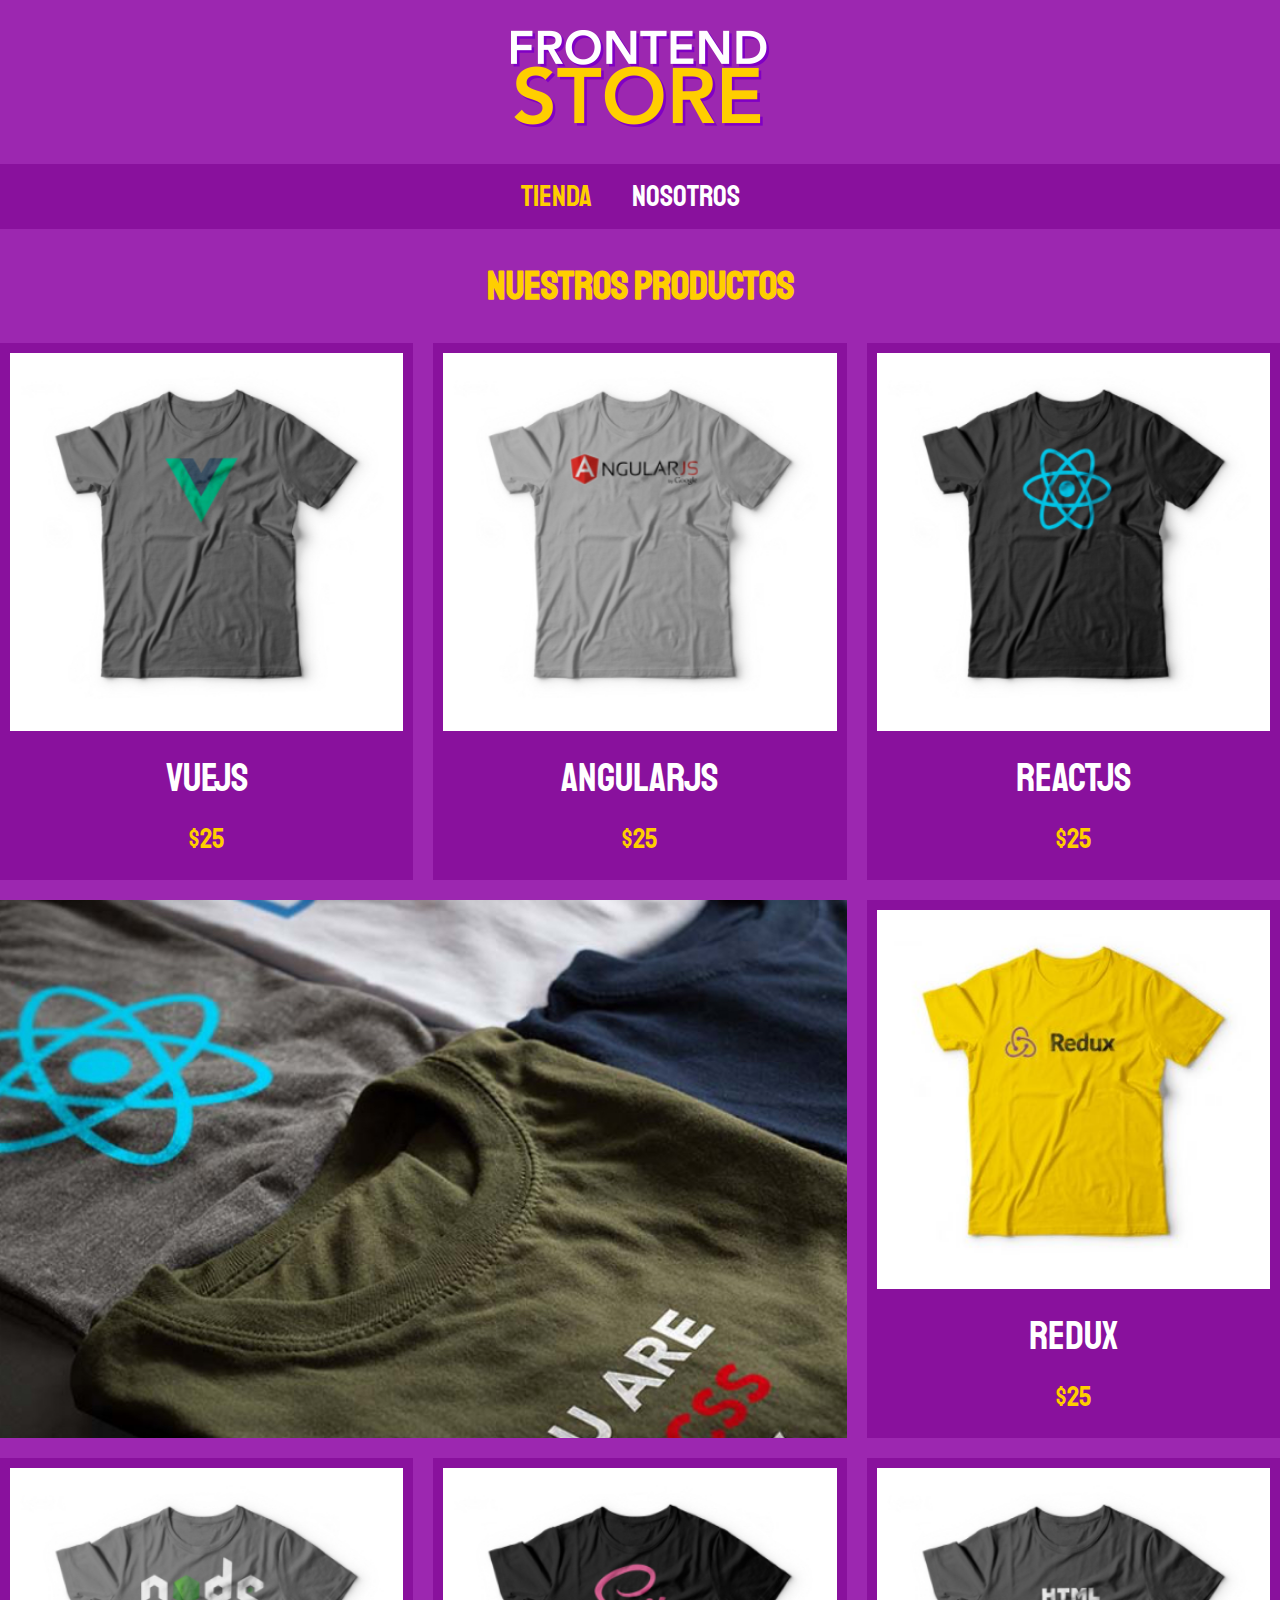
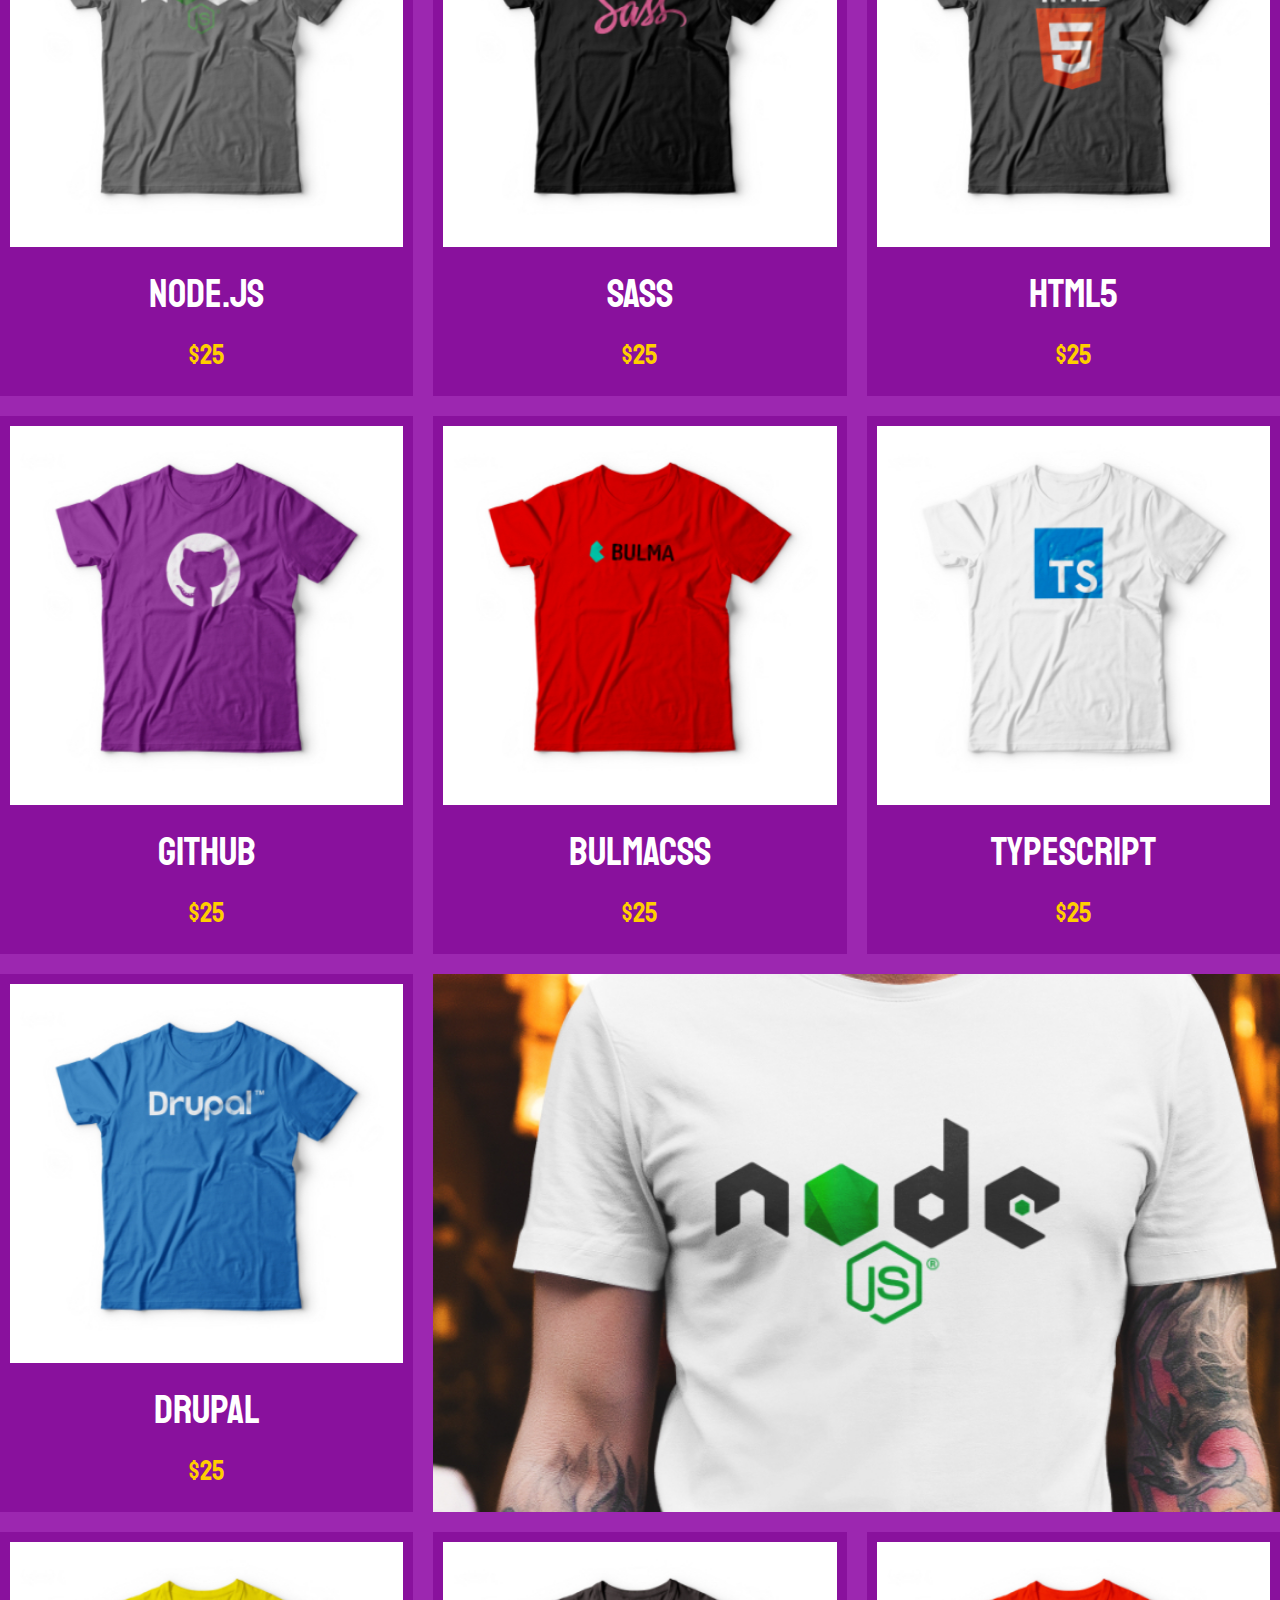
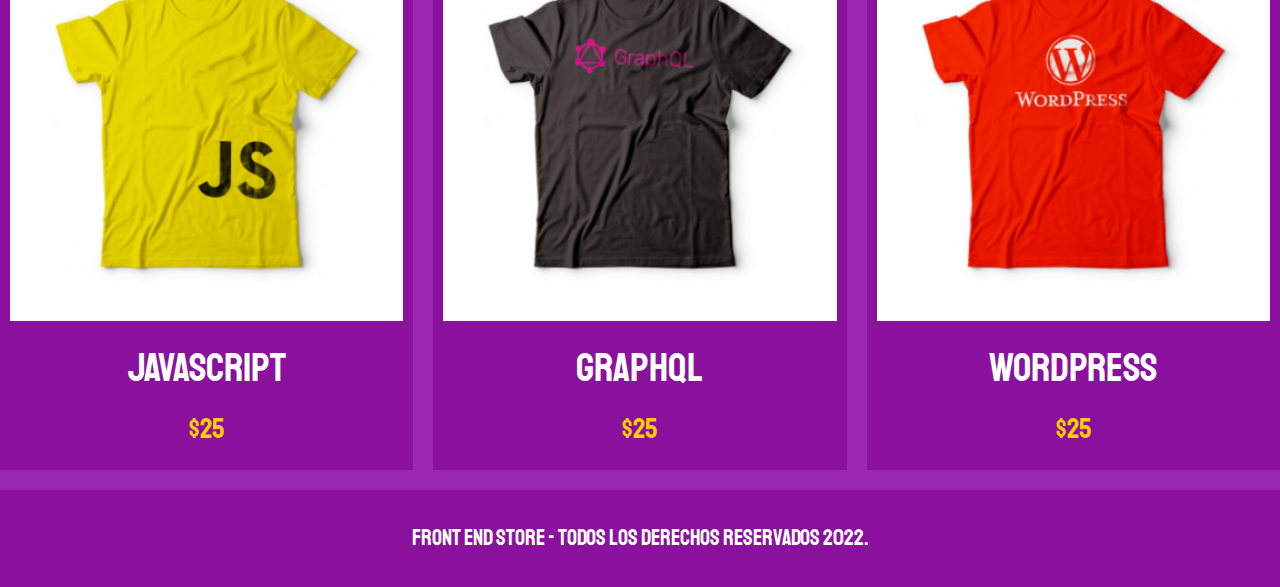
<file: FrontEndStore_inicio/index.html>
<!DOCTYPE html>
<html lang="en">
<head>
    <meta charset="UTF-8">
    <meta http-equiv="X-UA-Compatible" content="IE=edge">
    <meta name="viewport" content="width=device-width, initial-scale=1.0">
    <title>FrontEnd Store</title>
    <link rel="stylesheet" href="css/normalize.css">
    <link rel="preconnect" href="https://fonts.googleapis.com">
    <link rel="preconnect" href="https://fonts.gstatic.com" crossorigin>
    <link href="https://fonts.googleapis.com/css2?family=Staatliches&display=swap" rel="stylesheet">
    <link rel="stylesheet" href="css/style.css">

</head>
<body>
    <header class="header">
        <a href="index.html">
            <img class="header__logo" src="img/logo.png" alt="logo">
        </a>
    </header>
    
    <nav class="navegacion">
        <a class="navegacion__enlace navegacion__enlace--activo" href="index.html">tienda</a>
        <a class="navegacion__enlace" href="nosotros.html">nosotros</a>

    </nav>

    <main>
        <h1>Nuestros Productos</h1>

        <div class="grid">
            <div class="producto">
                <a href="producto.html">
                    <img class="producto__imagen" src="img/1.jpg" alt="imagen camisa">
                    <div class="producto__informacion">
                      <p class="producto__nombre">VueJS</p>
                      <p class="producto__precio" >$25</p>
                    </div>
                </a>
            </div>
            <div class="producto">
              <a href="producto.html">
                  <img class="producto__imagen" src="img/2.jpg" alt="imagen camisa">
                  <div class="producto__informacion">
                    <p class="producto__nombre">AngularJS</p>
                    <p class="producto__precio" >$25</p>
                  </div>
              </a>
            </div>
            <div class="producto">
              <a href="producto.html">
                  <img class="producto__imagen" src="img/3.jpg" alt="imagen camisa">
                  <div class="producto__informacion">
                    <p class="producto__nombre">ReactJS</p>
                    <p class="producto__precio" >$25</p>
                  </div>
              </a>
            </div>
            <div class="producto">
              <a href="producto.html">
                  <img class="producto__imagen" src="img/4.jpg" alt="imagen camisa">
                  <div class="producto__informacion">
                    <p class="producto__nombre">Redux</p>
                    <p class="producto__precio" >$25</p>
                  </div>
              </a>
            </div>
            <div class="producto">
              <a href="producto.html">
                  <img class="producto__imagen" src="img/5.jpg" alt="imagen camisa">
                  <div class="producto__informacion">
                    <p class="producto__nombre">Node.JS</p>
                    <p class="producto__precio" >$25</p>
                  </div>
              </a>
            </div>
            <div class="producto">
              <a href="producto.html">
                  <img class="producto__imagen" src="img/6.jpg" alt="imagen camisa">
                  <div class="producto__informacion">
                    <p class="producto__nombre">SASS</p>
                    <p class="producto__precio" >$25</p>
                  </div>
              </a>
            </div>
            <div class="producto">
              <a href="producto.html">
                  <img class="producto__imagen" src="img/7.jpg" alt="imagen camisa">
                  <div class="producto__informacion">
                    <p class="producto__nombre">HTML5</p>
                    <p class="producto__precio" >$25</p>
                  </div>
              </a>
            </div>
            <div class="producto">
              <a href="producto.html">
                  <img class="producto__imagen" src="img/8.jpg" alt="imagen camisa">
                  <div class="producto__informacion">
                    <p class="producto__nombre">Github</p>
                    <p class="producto__precio" >$25</p>
                  </div>
              </a>
            </div>
            <div class="producto">
              <a href="producto.html">
                  <img class="producto__imagen" src="img/9.jpg" alt="imagen camisa">
                  <div class="producto__informacion">
                    <p class="producto__nombre">BulmaCSS</p>
                    <p class="producto__precio" >$25</p>
                  </div>
              </a>
            </div>
            <div class="producto">
              <a href="producto.html">
                  <img class="producto__imagen" src="img/10.jpg" alt="imagen camisa">
                  <div class="producto__informacion">
                    <p class="producto__nombre">TypeScript</p>
                    <p class="producto__precio" >$25</p>
                  </div>
              </a>
            </div>
            <div class="producto">
              <a href="producto.html">
                  <img class="producto__imagen" src="img/11.jpg" alt="imagen camisa">
                  <div class="producto__informacion">
                    <p class="producto__nombre">Drupal</p>
                    <p class="producto__precio" >$25</p>
                  </div>
              </a>
            </div>
            <div class="producto">
              <a href="producto.html">
                  <img class="producto__imagen" src="img/12.jpg" alt="imagen camisa">
                  <div class="producto__informacion">
                    <p class="producto__nombre">JavaScript</p>
                    <p class="producto__precio" >$25</p>
                  </div>
              </a>
            </div>
            <div class="producto">
              <a href="producto.html">
                  <img class="producto__imagen" src="img/13.jpg" alt="imagen camisa">
                  <div class="producto__informacion">
                    <p class="producto__nombre">GraphQL</p>
                    <p class="producto__precio" >$25</p>
                  </div>
              </a>
            </div>
            <div class="producto">
              <a href="producto.html">
                  <img class="producto__imagen" src="img/14.jpg" alt="imagen camisa">
                  <div class="producto__informacion">
                    <p class="producto__nombre">WordPress</p>
                    <p class="producto__precio" >$25</p>
                  </div>
              </a>
            </div>

            <div class="graficos grafico--camisas"></div>
            <div class="graficos grafico--node"></div>
        </div>

    </main>

    <footer class="footer">
        <p class="footer__texto">Front End Store - Todos los derechos Reservados 2022.</p>
    </footer>




</body>
</html>
</file>
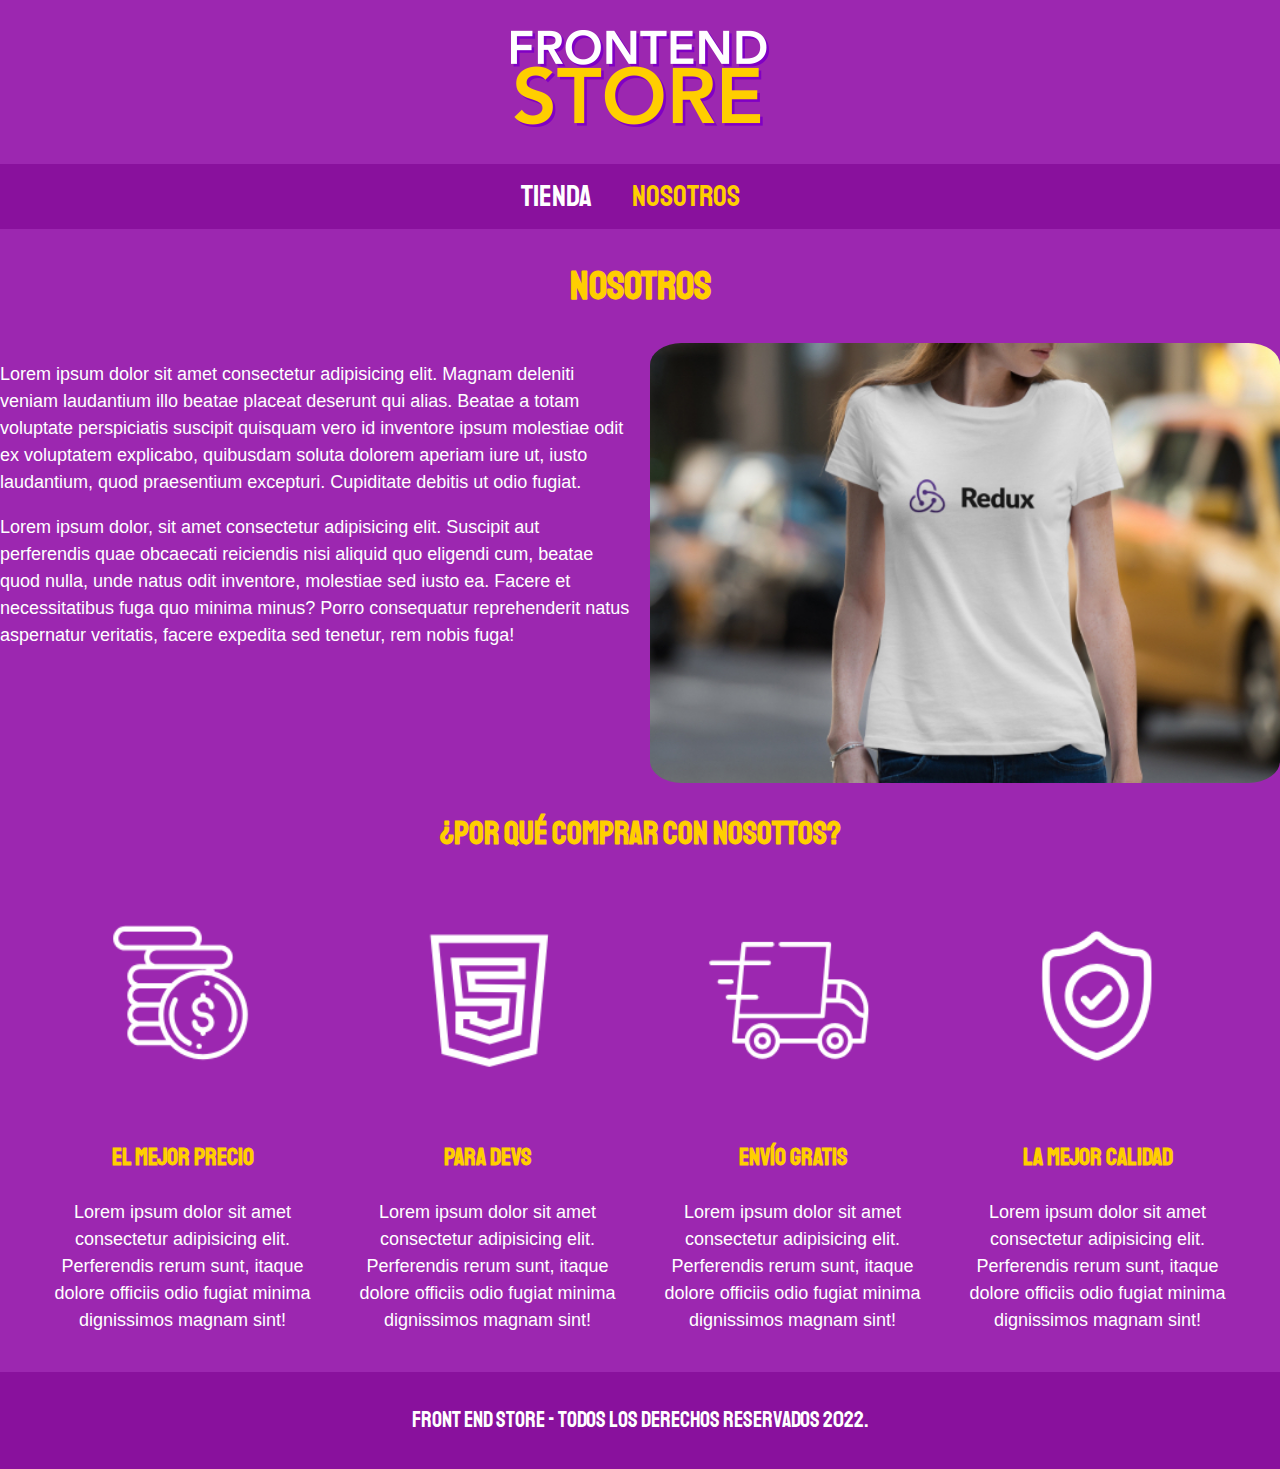
<file: FrontEndStore_inicio/nosotros.html>
<!DOCTYPE html>
<html lang="en">
<head>
    <meta charset="UTF-8">
    <meta http-equiv="X-UA-Compatible" content="IE=edge">
    <meta name="viewport" content="width=device-width, initial-scale=1.0">
    <title>FrontEnd Store</title>
    <link rel="stylesheet" href="css/normalize.css">
    <link rel="preconnect" href="https://fonts.googleapis.com">
    <link rel="preconnect" href="https://fonts.gstatic.com" crossorigin>
    <link href="https://fonts.googleapis.com/css2?family=Staatliches&display=swap" rel="stylesheet">
    <link rel="stylesheet" href="css/style.css">

</head>
<body>
    <header class="header">
        <a href="index.html">
            <img class="header__logo" src="img/logo.png" alt="logo">
        </a>
    </header>
    
    <nav class="navegacion">
        <a class="navegacion__enlace " href="index.html">tienda</a>
        <a class="navegacion__enlace navegacion__enlace--activo" href="nosotros.html">nosotros</a>

    </nav>

    <main>
        <h1>Nosotros</h1>

        <div class="nosotros">
            <div class="nosotros__contenido">
                <p>Lorem ipsum dolor sit amet consectetur adipisicing elit. Magnam deleniti veniam laudantium illo beatae placeat deserunt qui alias. Beatae a totam voluptate perspiciatis suscipit quisquam vero id inventore ipsum molestiae odit ex voluptatem explicabo, quibusdam soluta dolorem aperiam iure ut, iusto laudantium, quod praesentium excepturi. Cupiditate debitis ut odio fugiat.
                </p>
                <p>Lorem ipsum dolor, sit amet consectetur adipisicing elit. Suscipit aut perferendis quae obcaecati reiciendis nisi aliquid quo eligendi cum, beatae quod nulla, unde natus odit inventore, molestiae sed iusto ea. Facere et necessitatibus fuga quo minima minus? Porro consequatur reprehenderit natus aspernatur veritatis, facere expedita sed tenetur, rem nobis fuga!</p> 
            </div>

            <img class="nosotros__imagen" src="img/nosotros.jpg" alt="imagen nosotros">
        </div>



    </main>

    <section class="contenedor comprar">
        <h2 class="comprar__titulo">¿Por qué comprar con nosottos?</h2>
        <div class="bloques">
            <div class="bloque">
                <img class="bloque__imagen" src="img/icono_1.png" alt="porque comprar">
                <h3 class="bloque_titulo">El mejor precio</h3>
                <p>Lorem ipsum dolor sit amet consectetur adipisicing elit. Perferendis rerum sunt, itaque dolore officiis odio fugiat minima dignissimos magnam sint!</p>
            </div><!--un bloque-->
            <div class="bloque">
                <img class="bloque__imagen" src="img/icono_2.png" alt="porque comprar">
                <h3 class="bloque_titulo">Para Devs</h3>
                <p>Lorem ipsum dolor sit amet consectetur adipisicing elit. Perferendis rerum sunt, itaque dolore officiis odio fugiat minima dignissimos magnam sint!</p>
            </div><!--un bloque-->
            <div class="bloque">
                <img class="bloque__imagen" src="img/icono_3.png" alt="porque comprar">
                <h3 class="bloque_titulo">Envío gratis</h3>
                <p>Lorem ipsum dolor sit amet consectetur adipisicing elit. Perferendis rerum sunt, itaque dolore officiis odio fugiat minima dignissimos magnam sint!</p>
            </div><!--un bloque-->
            <div class="bloque">
                <img class="bloque__imagen" src="img/icono_4.png" alt="porque comprar">
                <h3 class="bloque_titulo">La mejor calidad</h3>
                <p>Lorem ipsum dolor sit amet consectetur adipisicing elit. Perferendis rerum sunt, itaque dolore officiis odio fugiat minima dignissimos magnam sint!</p>
            </div><!--un bloque-->
        </div><!--un bloque-->
    </section>

    <footer class="footer">
        <p class="footer__texto">Front End Store - Todos los derechos Reservados 2022.</p>
    </footer>




</body>
</html>
</file>
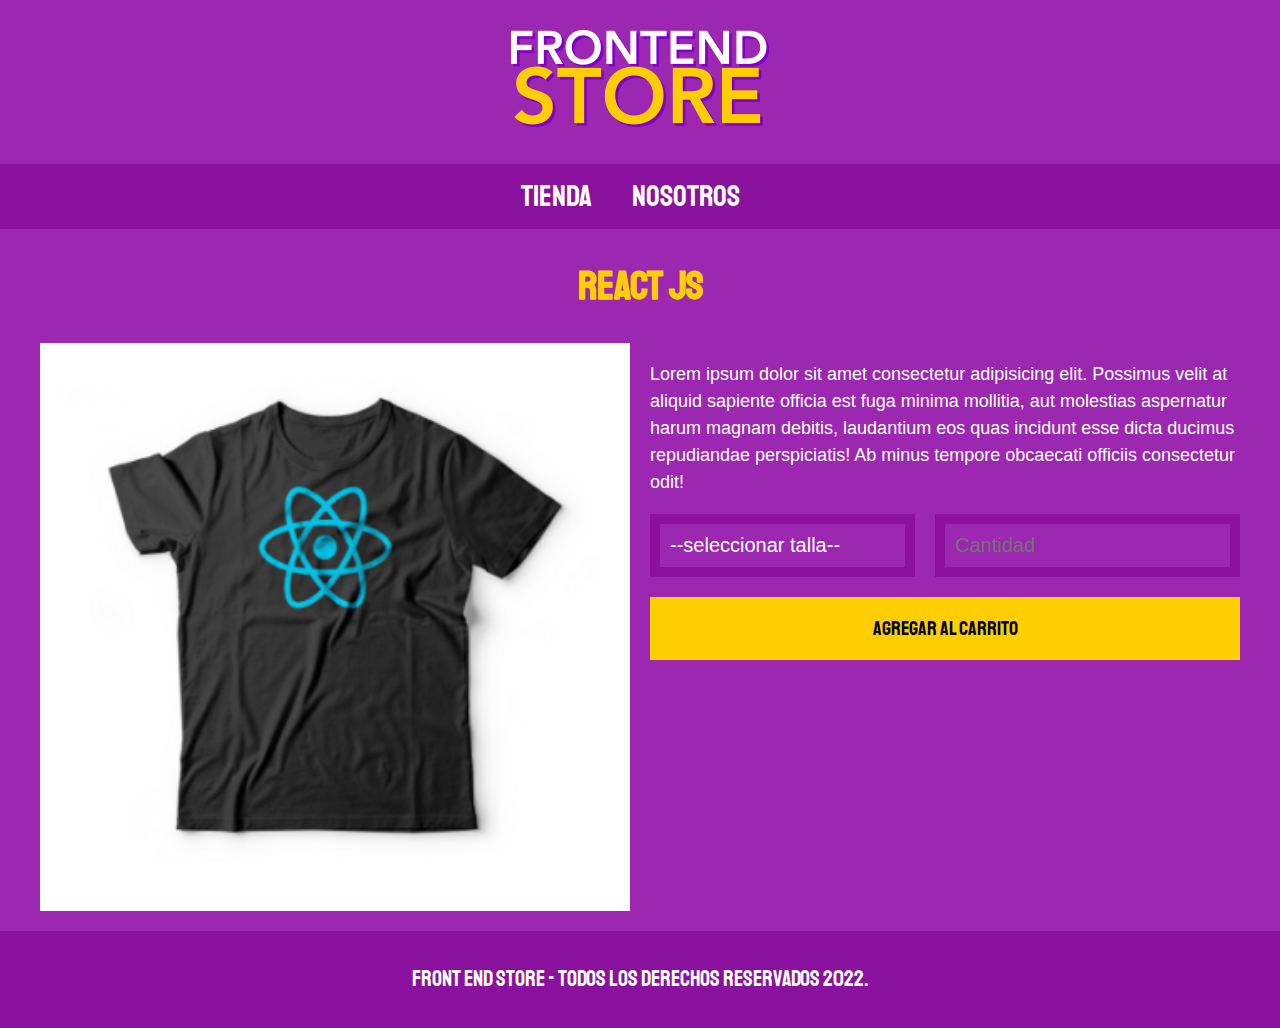
<file: FrontEndStore_inicio/producto.html>
<!DOCTYPE html>
<html lang="en">
<head>
    <meta charset="UTF-8">
    <meta http-equiv="X-UA-Compatible" content="IE=edge">
    <meta name="viewport" content="width=device-width, initial-scale=1.0">
    <title>FrontEnd Store</title>
    <link rel="stylesheet" href="css/normalize.css">
    <link rel="preconnect" href="https://fonts.googleapis.com">
    <link rel="preconnect" href="https://fonts.gstatic.com" crossorigin>
    <link href="https://fonts.googleapis.com/css2?family=Staatliches&display=swap" rel="stylesheet">
    <link rel="stylesheet" href="css/style.css">

</head>
<body>
    <header class="header">
        <a href="index.html">
            <img class="header__logo" src="img/logo.png" alt="logo">
        </a>
    </header>
    
    <nav class="navegacion">
        <a class="navegacion__enlace " href="index.html">tienda</a>
        <a class="navegacion__enlace " href="nosotros.html">nosotros</a>

    </nav>

    <main class="contenedor">
        <h1>React JS</h1>

        <div class="camisa">
            <img class="camisa__imagen" src="img/3.jpg" alt="camisa">

            <div class="camisa__contenido">
                <p>Lorem ipsum dolor sit amet consectetur adipisicing elit. Possimus velit at aliquid sapiente officia est fuga minima mollitia, aut molestias aspernatur harum magnam debitis, laudantium eos quas incidunt esse dicta ducimus repudiandae perspiciatis! Ab minus tempore obcaecati officiis consectetur odit!</p>
                <form class="formulario">
                    <select class="formulario__campo">
                        <option disabled selected>--seleccionar talla--</option>
                        <option value="">Chica</option>
                        <option value="">Mediana</option>
                        <option value="">Grande</option>
                    </select>
                    <input class="formulario__campo"type="number" placeholder="Cantidad" min="1">
                    <input class="formulario__submit"type="submit" value="Agregar al carrito">
                </form>

            </div>

        </div>

    </main>

    

    <footer class="footer">
        <p class="footer__texto">Front End Store - Todos los derechos Reservados 2022.</p>
    </footer>




</body>
</html>
</file>
<file: FrontEndStore_inicio/css/style.css>
:root {
    --primario: #9C27B0;
    --primarioOscuro: #89119D;
    --secundario: #FFCE00;
    --secundarioOscuro: rgb(233,287,2);
    --blanco: #fff;
    --negro: #000;

    --fuentePrincipal: 'Staatliches', cursive;

}

html {
    box-sizing: border-box;
    font-size: 62.5%;
}
  *, *:before, *:after {
    box-sizing: inherit;
}

  /** globales **/
body {
    background-color: var(--primario);
    font-size: 1.6rem;
    line-height: 1.5;

}

p{
    font-size: 1.8rem;
    font-family: Arial, Helvetica, sans-serif;
    color: var(--blanco);
}

a{
    text-decoration: none;
}

img {
    width: 100%;
}

.contenedor {
    max-width: 120rem;
    margin: 0 auto;
}

h1 , h2, h3 {
    text-align: center;
    color: var(--secundario);
    font-family: var(--fuentePrincipal);
}

h1{
    font-size: 4rem;
}

h2 {
    font-size: 3.2rem;
}

h3 {
    font-size: 2.4rem;
}

/** header **/
.header {
    display: flex;
    justify-content: center;
}

.header__logo{
    margin: 3rem 0;
}

/** header **/
.navegacion {
    background-color: var(--primarioOscuro);
    padding: 1rem 0;
    display: flex;
    justify-content: center;
    gap: 2rem
    ;

}

.navegacion__enlace {
    font-family: var(--fuentePrincipal);
    color: var(--blanco);
    font-size: 3rem;
    margin-right: 2rem;

}

.navegacion__enlace:hover,.navegacion__enlace--activo {
    color: var(--secundario);
}

/** grid **/
.grid {
    display: grid;
    grid-template-columns: repeat(2,1fr);
    gap: 2rem;
}
 @media (min-width: 768px){
    .grid {
        grid-template-columns: repeat(3,1fr);
    }

 }



/** producto **/
.producto{
    background-color: var(--primarioOscuro);
    padding: 1rem;

}



.producto__nombre{
    font-size: 4rem;

}

.producto__precio{
    font-size: 2.8rem;
    color: var(--secundario);

}

.producto__nombre, .producto__precio {
    font-family: var(--fuentePrincipal);
    margin: 1rem;
    text-align: center;
}

/** graficos **/
.graficos {
    min-height: 30rem;
    background-repeat: no-repeat;
    background-size: cover;

}

.grafico--camisas{ 
    grid-row: 2 / 3;
    grid-column: 1 / 3;
    background-image: url(../img/grafico1.jpg);
}

.grafico--node{
    background-image: url(../img/grafico2.jpg);
    grid-column: 1 / 3;
    grid-row: 8 / 9;
}

@media (min-width:768px) {
    .grafico--node {
        grid-row: 5 / 6;
        grid-column: 2 / 4;
    }
}





/** header **/
.footer {
    background-color: var(--primarioOscuro);
    padding: 1rem 0;
    margin-top: 2rem;
}

.footer__texto {
    font-family: var(--fuentePrincipal);
    text-align: center;
    font-size: 2.2rem;

}

/** nosotros **/

.nosotros {
    display: grid;
    grid-template-rows: repeat(2,auto);
    
}

@media (min-width: 768px) {
    .nosotros {
        grid-template-columns: repeat(2,1fr);
        column-gap: 2rem;
    }
}



.nosotros__imagen {
    grid-row: 1 / 2;
    
    border-radius: 5%;

}

@media (min-width: 768px) {
    .nosotros__imagen {
        grid-column: 2 / 3;
    }
}

/** bloques **/

.bloques {
    display: grid;
    grid-template-columns: repeat(2,1fr);
    gap: 2rem;
}

@media (min-width:768px){
    .bloques {
        display: grid;
        grid-template-columns: repeat(4,1fr);
        gap: 2rem;
    }
}

.bloque {
    text-align: center;
}


.bloque__titulo {
    margin: 0;
}

/** pagina de producto**/

@media (min-width: 768px) {
    .camisa {
        display: grid;
        grid-template-columns: repeat(2,1fr);
        gap: 2rem;
    }
}

.formulario {
    display: grid;
    grid-template-columns: repeat(2,1fr);
    gap: 2rem;

}

.formulario__campo {
    border: 1rem solid var(--primarioOscuro);
    background-color: transparent;
    color: var(--blanco);
    font-size: 2rem;
    font-family: Arial, Helvetica, sans-serif;
    padding: 1rem;
    appearance: none;


}

.formulario__submit {
    background-color: var(--secundario);
    border: none;
    font-size: 2rem;
    font-family: var(--fuentePrincipal);
    padding: 2rem;
    transition: background-color .3s ease;
    grid-column: 1 / 3;
}

.formulario__submit:hover {
    cursor: pointer;
    background-color: var(--secundarioOscuro);
}
</file>
